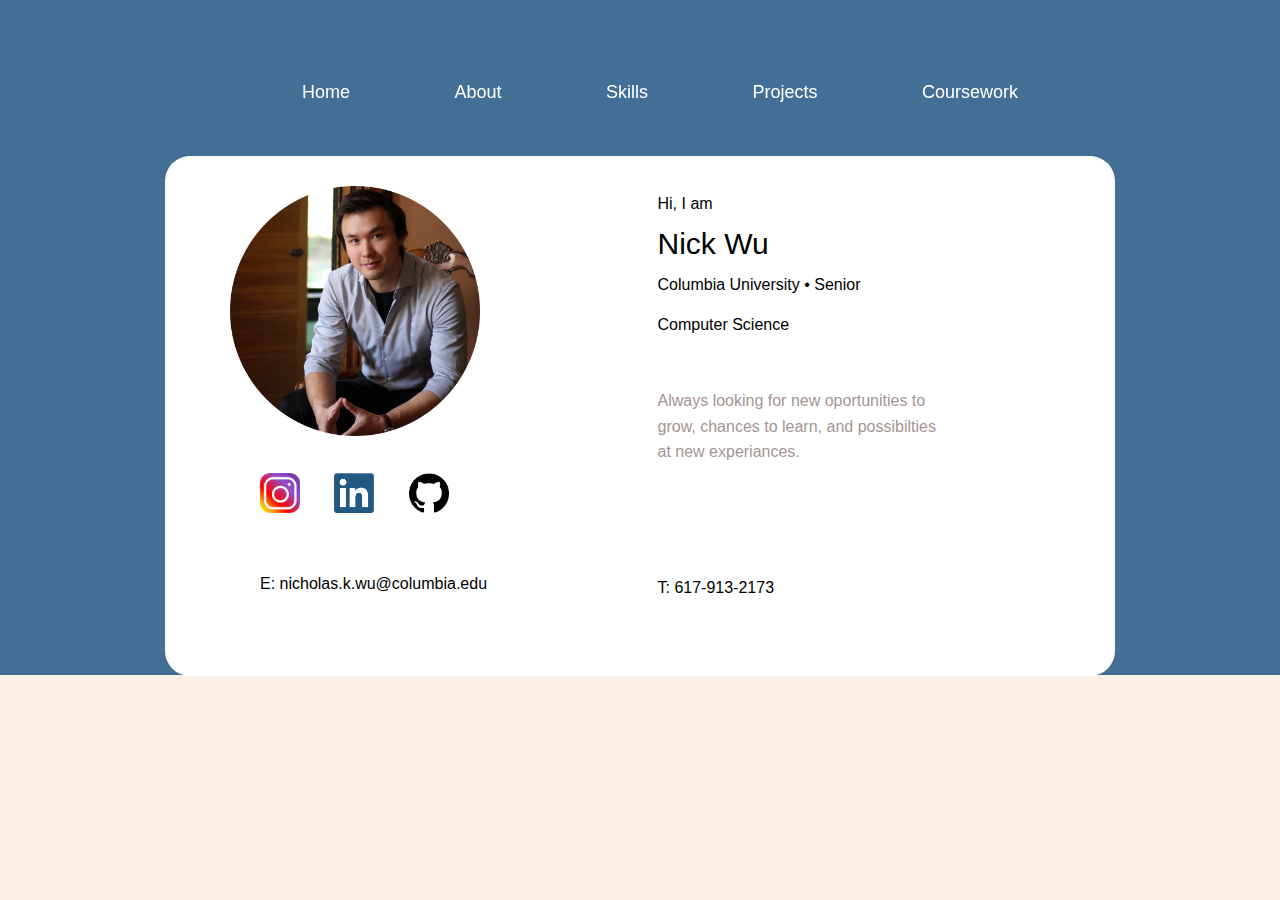
<file: index.html>
<!DOCTYPE html>
  <head>
    <title>Nicholas Wu</title>
    <link rel="stylesheet" href="css/style.css">
  </head>
  <body>
  <header></header>

    <nav id="navbar">
      <div class="container">
        <ul>
          <li><a href="index.html">Home</a></li>
          <li><a href="pages/about.html">About</a></li>
          <li><a href="pages/skills.html">Skills</a></li>
          <li><a href="pages/project.html">Projects</a></li>
          <li><a href="pages/coursework.html">Coursework</a></li>
        </ul>
      </div>
    </nav>

  <div class="container">
  <section id="main">
    <section id="main-left">
      <section id="self-photo">
        <img src="images/self.png" width="250">
      </section>
      <section id="social-media">
        <a href="https://www.instagram.com/baxter_noel/" target="_blank"><img src="images/instagram.jpeg"></a>
        <a href="https://www.linkedin.com/in/nick-wu-646523114/" target="_blank"><img src="images/linkedin.png"></a>
        <a href="https://github.com/nkw6" target="_blank"><img src="images/github.png"></a>
      </section>

      <section id="email">
        <p>E: nicholas.k.wu@columbia.edu</p>
      </section>
    </section>



    <section id="main-right">
        <section id="about-me">
          <p>Hi, I am</p>
          <p style="font-size:30px">Nick Wu</p>
          <p>Columbia University • Senior</p>
          <p>Computer Science</p>
        </section>

        <section id="quote">
          <p>Always looking for new oportunities to grow, chances to learn, and possibilties at new experiances.</p>
        </section>

        <section id="phone">
          <p>T: 617-913-2173</p>
        </section>
    </section>


  </section>


  </div>

  <footer id="footer"></footer>

  </body>
</html>
</file>
<file: css/style.css>
body{
    background-color: #436F97;
    font-family: Arial;
    font-size:16px;
    line-height:1.6em;
    margin:0;
}

.container{
    width:80%;
    margin:auto;
    overflow:hidden;
}
.centered {
    position: fixed;
    top: 50%;
    left: 50%;
    margin-top: -50px;
    margin-left: -100px;
}
#navbar{
    background-color: none;
    color:white;
    text-align: center;
    margin-top:80px;
    margin-bottom: 50px;
}
#navbar ul{
    margin:0;
    list-style: none;
    align-items: center;
}
#navbar li{
    display: inline;
}
#navbar a{
    color: white;
    text-decoration: none;
    font-size: 18px;
    margin:50px;
}
#main{
    border-radius: 25px;
    margin: auto;
    width: 950px;
    height: 520px;
    background-color: white;

}

#main-left{
    float:left;
    width:45%;
    margin-left:65px;
}
#self-photo{
    margin-top: 30px;
}
#social-media{
    margin-left:30px;
}
#social-media a img{
    display:inline;
    width:40px;
    margin-right: 30px;
    margin-top:30px;
}
#email{
    margin-top: 50px;
    margin-left:30px
}
#main-right{
    float:left;
    width:30%;
}
#about-me{
    margin-top:35px;
}
#about-me p{
    margin-top:15px;
    margin-bottom:15px;
}
#quote{
    margin-top:50px;
    color:#A49494;
}
#phone{
    margin-top:110px;
}
#footer{
    position: fixed;
    left: 0;
    bottom: 0;
    width: 100%;
    height: 225px;
    background:#FBEFE6;
    z-index: -1;
}
</file>
